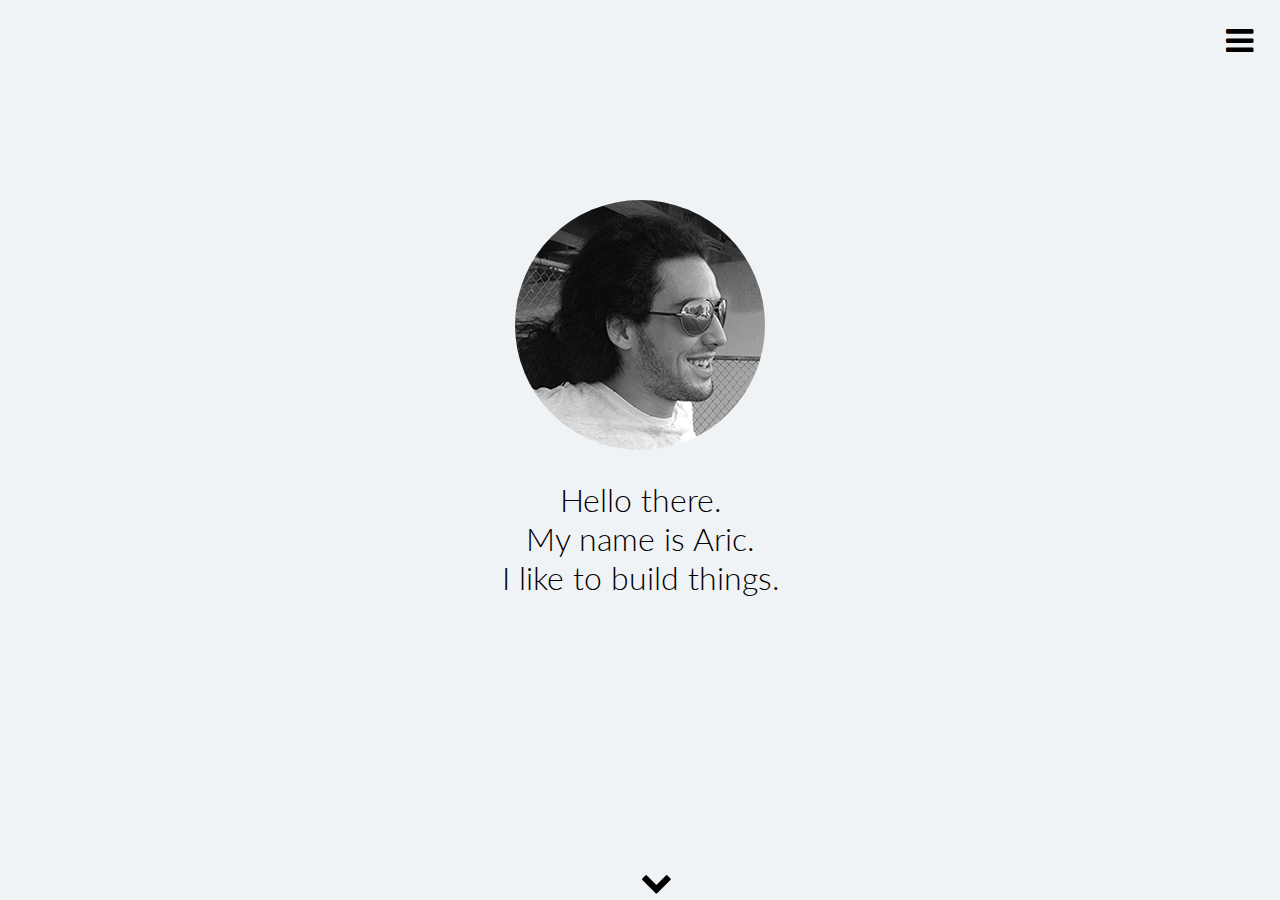
<file: index.html>
<!doctype html>
<html>
<head>
	<title>Aric Allen Web Development CV</title>
  <meta name="viewport" content="width=device-width, initial-scale=1.0">
  <link rel='stylesheet' href='http://fonts.googleapis.com/css?family=Lato:300normal,300italic,400normal,400italic,700normal,700italic,900normal,900italic&subset=all' >
	<link rel="stylesheet" href="css/style.css">
	
</head>
<body>

  <!-- navigation -->
  <nav id="menu" class="hidden">
    <ul id="menu-list">
      <li class="menu-item"><a href="./" class="link">Home</a></li>
      <li class="menu-item"><a href="./skills" class="link">Skills</a></li>
      <li class="menu-item"><a href="./projects" class="link">Projects</a></li>
      <li class="menu-item"><a href="./contact" class="link">Contact</a></li>
      <li class="menu-item"><a href="./resume" class="link">Resume</a></li>
    </ul>
  </nav>

  <!-- main content -->
  <div id="page">

    <div id="menu-button">
      <div class="button-icon"><i class="fa fa-bars"></i></div>
    </div>

    <div class="nav-arrow chevron-up hidden">
      <i id="nav-arrow-up" class="fa fa-chevron-up fa-3"></i>
    </div>
    <div class="nav-arrow chevron-left hidden">
      <i id="nav-arrow-left" class="fa fa-chevron-left fa-3"></i>
    </div>
    <div class="nav-arrow chevron-right hidden">
      <i id="nav-arrow-right" class="fa fa-chevron-right fa-3"></i>
    </div>
    <a href="./skills/" class="nav-link">
      <div class="nav-arrow chevron-down">
        <i id="nav-arrow-down" class="fa fa-chevron-down fa-3"></i>
      </div>
    </a>

    <div id="landing-page" class="content-container v-align">
    
      <!-- page-specific-content goes here -->

      <div id="landing-container">
      
        <div id="avatar">
          <img src="img/me-avatar-250.jpg" alt="aric-allen-avatar" class="circular"/>
        </div>

        <div id="animated-text">
          <div class="greeting">Hello there.</div>
          <div class="greeting">My name is Aric.</div>
          <div class="greeting">I like to build things.</div>
        </div>
        
      </div>


      <!-- /page-specific-content -->


      <!-- use this to one-pagify -->
      <!-- <section id="skills"></section>
      <section id="projects"></section>
      <section id="contact"></section> -->
    

    </div> <!-- content-container -->

  </div> <!-- /page -->

  <script src="js/event-utility.js"></script>
  <script src="js/jq-subs.js"></script>
	<script src="js/script.js"></script>
</body>
</html>
</file>
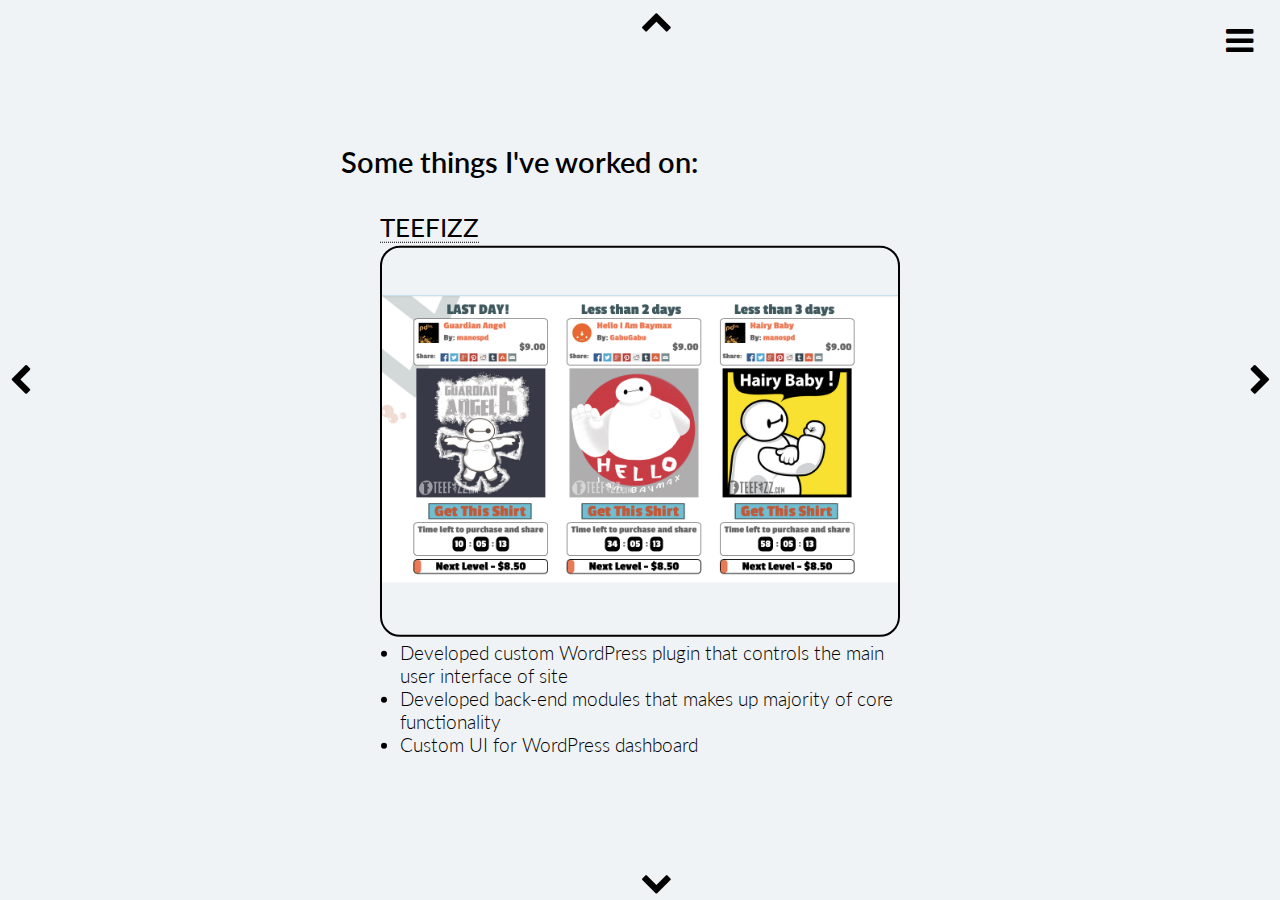
<file: projects/index.html>
<!doctype html>
<html>
<head>
	<title>Aric Allen Web Development CV</title>
  <meta name="viewport" content="width=device-width, initial-scale=1.0">
  <link rel='stylesheet' href='http://fonts.googleapis.com/css?family=Lato:300normal,300italic,400normal,400italic,700normal,700italic,900normal,900italic&subset=all' >
	<link rel="stylesheet" href="../css/style.css">
	
</head>
<body>

   <!-- navigation -->
  <nav id="menu" class="hidden">
    <ul id="menu-list">
      <li class="menu-item"><a href="../" class="link">Home</a></li>
      <li class="menu-item"><a href="../skills" class="link">Skills</a></li>
      <li class="menu-item"><a href="../projects" class="link">Projects</a></li>
      <li class="menu-item"><a href="../contact" class="link">Contact</a></li>
      <li class="menu-item"><a href="../resume" class="link">Resume</a></li>
    </ul>
  </nav>

  <!-- main content -->
  <div id="page">

    <div id="menu-button">
      <div class="button-icon"><i class="fa fa-bars"></i></div>
    </div>
    
    <a href="../skills/" class="nav-link">
      <div class="nav-arrow chevron-up">
        <i id="nav-arrow-up" class="fa fa-chevron-up fa-3"></i>
      </div>
    </a>
    <div class="nav-arrow chevron-left">
      <i id="nav-arrow-left" class="fa fa-chevron-left fa-3"></i>
    </div>
    <div class="nav-arrow chevron-right">
      <i id="nav-arrow-right" class="fa fa-chevron-right fa-3"></i>
    </div>
    <a href="../contact/" class="nav-link">
      <div class="nav-arrow chevron-down">
        <i id="nav-arrow-down" class="fa fa-chevron-down fa-3"></i>
      </div>
    </a>

    <!-- page-specific-content goes here -->
    
    <div id="projects-page" class="content-container v-align">

      <section class="page-specific-content">
        <div id="projects-container">
          
          <div class="content-header-section">
            <div class="content-header-title">
              Some things I've worked on:
            </div>
          </div>

          <div class="slider">
            <div class="slider-tape" data-pos="0" data-min="-400">

              <!-- TeeFizz -->
              <div class="project slider-item">
                <div class="project-title"><a class="link" href="http://www.teefizz.com">TeeFizz</a></div>
                <div class="project-img-section">
                  <a href="http://www.teefizz.com"><img class="project-img" src="img/tee-fizz.png" /></a>
                </div>
                <div class="project-desc">
                  <ul>
                    <li class="list-item">Developed custom WordPress plugin that controls the main user interface of site</li>
                    <li class="list-item">Developed back-end modules that makes up majority of core functionality</li>
                    <li class="list-item">Custom UI for WordPress dashboard</li>
                  </ul>
                </div> <!-- /project-desc -->
              </div> <!-- /project -->

              <!-- Review Solution -->
              <div class="project slider-item">
                <div class="project-title"><a class="link" href="http://www.thereviewsolution.com/">The Review Solution</a></div>
                <div class="project-img-section">
                  <a href="http://www.thereviewsolution.com"><img class="project-img" src="img/the-review-solution.png" /></a>
                </div>
                <div class="project-desc">
                  <ul>
                    <li class="list-item">Aided in advancing core back-end functionality</li>
                    <li class="list-item">UI optimizations</li>
                    <li class="list-item">Backend built on Yii</li>
                  </ul>
                </div> <!-- /project-desc -->
              </div> <!-- /project -->

              <!-- Clear Choice Photo Booth -->
              <div class="project slider-item">
                <div class="project-title"><a class="link" href="http://clearchoicephotobooth.com/">Clear Choice Photo Booth</a></div>
                <div class="project-img-section">
                  <a href="http://clearchoicephotobooth.com"><img class="project-img" src="img/clear-choice-photo-booth.png" /></a>
                </div>
                <div class="project-desc">
                  <ul>
                    <li class="list-item">Complete WordPress site redesign</li>
                    <li class="list-item">Custom WordPress plugins, templates and shortcodes</li>
                    <li class="list-item">Spearheaded SEO / SEM campaign</li>
                  </ul>
                </div> <!-- /project-desc -->
              </div> <!-- /project -->

              <!-- Jumble Game -->
              <div class="project slider-item">
                <div class="project-title"><a class="link" href="http://www.curiousrhythms.com/jumble">Jumble Game</a></div>
                <div class="project-img-section">
                  <a href="http://www.curiousrhythms.com/jumble"><img class="project-img" src="img/jumble-game.png" /></a>
                </div>
                <div class="project-desc">
                  <ul>
                    <li class="list-item">Proof of concept jumble race game</li>
                    <li class="list-item">Utilizes jQuery, CSS3, HTML5, PHP</li>
                    <li class="list-item">Game results saved and used to race against friends</li>
                  </ul>
                </div> <!-- /project-desc -->
              </div> <!-- /project -->

              <!-- Dr. John V Craig -->
              <div class="project slider-item">
                <div class="project-title"><a class="link" href="http://www.drjohnvcraig.com/">Dr. John V. Craig</a></div>
                <div class="project-img-section">
                  <a href="http://www.drjohnvcraig.com"><img class="project-img" src="img/john-v-craig.png" /></a>
                </div>
                <div class="project-desc">
                  <ul>
                    <li class="list-item">Developed entire site using PHP + Bootstrap 3.0</li>
                    <li class="list-item">Fully responsive site</li>
                    <li class="list-item">Spearheaded SEO / SEM campaign</li>
                  </ul>
                </div> <!-- /project-desc -->
              </div> <!-- /project -->

            </div> <!-- /slider-tape -->
          </div> <!-- /slider -->
          
        </div> <!-- /projects-container -->

      </section><!-- /page-specific-content -->

    </div> <!-- content-container -->

  </div> <!-- /page -->

  <script src="../js/event-utility.js"></script>
  <script src="../js/jq-subs.js"></script>
	<script src="../js/script.js"></script>
  <script src="js/script.js"></script>
</body>
</html>
</file>
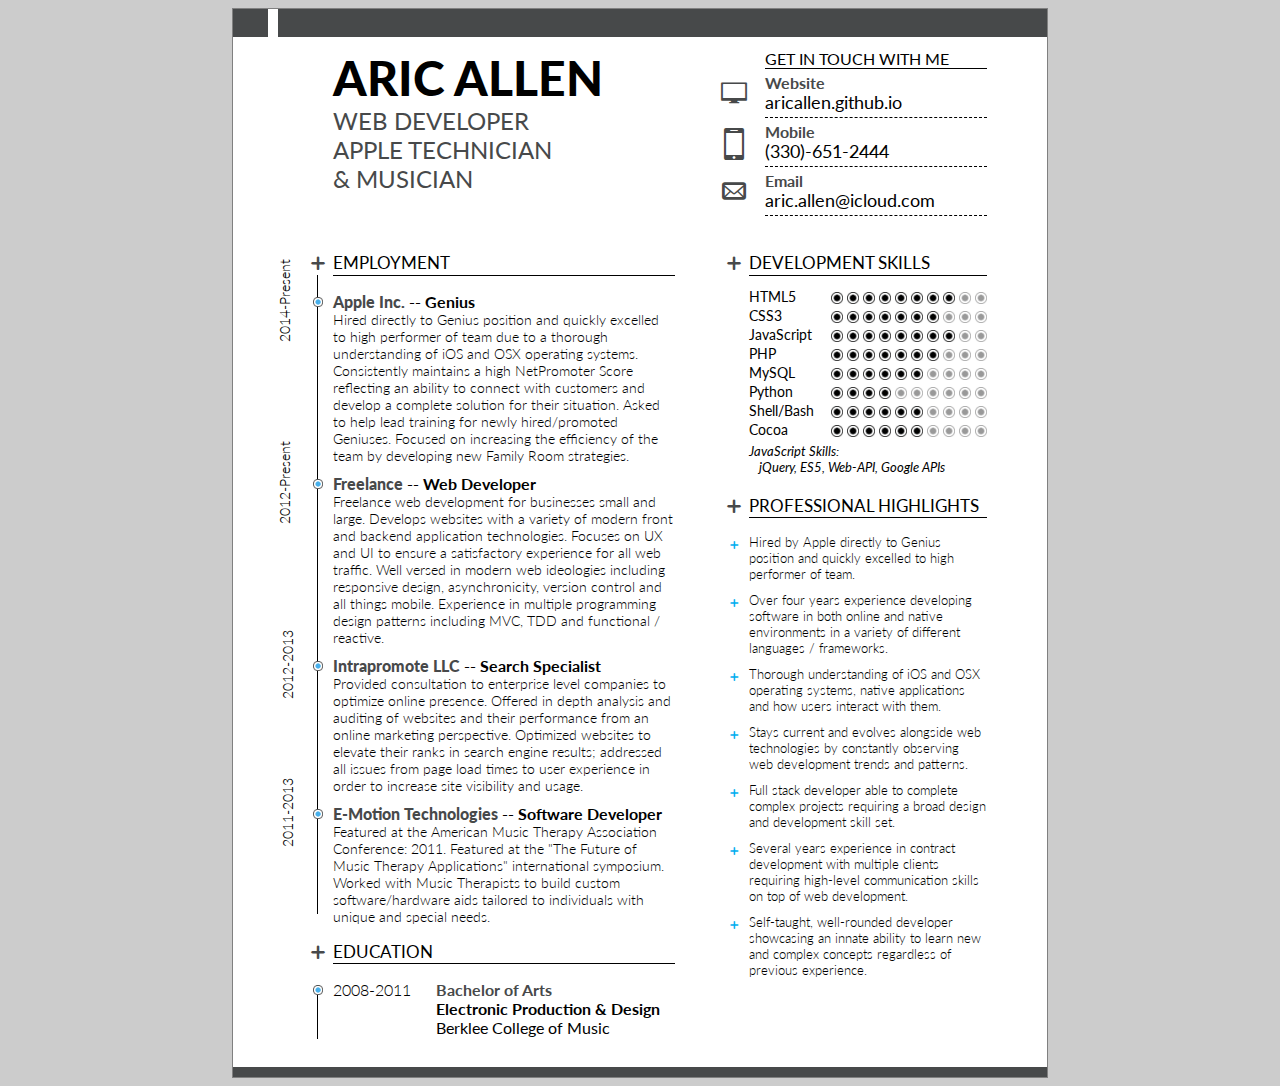
<file: resume/index.html>
<!doctype html>
<html>
<head>
	<title>Aric Allen's One Page Resume</title>
	<script src="//ajax.googleapis.com/ajax/libs/jquery/1.8.3/jquery.min.js"></script>
	<script src="js/script.js"></script>
	<link rel="stylesheet" href="css/flaticon.css">
	<link rel='stylesheet' href='http://fonts.googleapis.com/css?family=Lato:300normal,300italic,400normal,400italic,700normal,700italic,900normal,900italic&subset=all' >

	<link rel="stylesheet" href="css/style.css">
	<style></style>
	<script></script>
</head>
<body>

	<div class="page-container">
		<div class="top-bar"></div>
		<div class="top-bar-stripe"></div>

	  <!-- header / main section -->
		<header>
			<section class="name-and-title left-column">
				<div class="name caps">Aric Allen</div>
				<div class="title caps">Web Developer <br />Apple Technician <br />& Musician</div>		
			</section>

			<!-- contact info section -->
			<section class="contact right-column">
				<div class="headline caps">Get in touch with me</div>
				<div class="section">
					<span class="flaticon-flatscreen contact-icon website-icon"></span>
					<div class="title">Website</div>
					<div class="info"><a href="http://aricallen.github.io">aricallen.github.io</a></div>
				</div>
				<div class="section">
					<span class="flaticon-mobile41 contact-icon mobile-icon"></span>
					<div class="title">Mobile</div>
					<div class="info"><a href="tel:13306512444">(330)-651-2444</a></div>
				</div>
				<div class="section">
					<span class="flaticon-mail contact-icon email-icon"></span>
					<div class="title">Email</div>
					<div class="info"><a href="mailto:aric.allen@icloud.com">aric.allen@icloud.com</a></div>
				</div>
			</section> <!-- /contact -->

			<div class="clearfix"></div>

		</header>

		<!-- employment section -->
		<div class="left-column">
			<section class="employment">
				
				<div class="gutter"></div>
				<div class="content-section-header caps">
					<span class="flaticon-plus32 content-header-icon"></span>
					<div class="content-header-title">Employment</div>
				</div>
				
				<ul>
					<li>
						<div class="section">
							<span class="employment-year">2014-Present</span>
							<span class="employment-icon"></span>
							<div class="employment-heading">
								<span class="company">Apple Inc.</span>
								<span class="title">Genius</span>
							</div>
							<div class="blurb">Hired directly to Genius position and quickly excelled to high performer of team due to a thorough understanding of iOS and OSX operating systems. Consistently maintains a high NetPromoter Score reflecting an ability to connect with customers and develop a complete solution for their situation. Asked to help lead training for newly hired/promoted Geniuses. Focused on increasing the efficiency of the team by developing new Family Room strategies.</div>			
						</div>
					</li>
					<li>
						<div class="section">
							<span class="employment-year">2012-Present</span>
							<span class="employment-icon"></span>
							<div class="employment-heading">
								<span class="company">Freelance</span>
								<span class="title">Web Developer</span>
							</div>
							<div class="blurb">Freelance web development for businesses small and large. Develops websites with a variety of modern front and backend application technologies. Focuses on UX and UI to ensure a satisfactory experience for all web traffic. Well versed in modern web ideologies including responsive design, asynchronicity, version control and all things mobile. Experience in multiple programming design patterns including MVC, TDD and functional / reactive.</div>			
						</div>
					</li>
					<li>
						<div class="section">
							<span class="employment-year">2012-2013</span>
							<span class="employment-icon"></span>
							<div class="employment-heading">
								<span class="company">Intrapromote LLC</span>
								<span class="title">Search Specialist</span>
							</div>
							<div class="blurb">Provided consultation to enterprise level companies to optimize online presence. Offered in depth analysis and auditing of websites and their performance from an online marketing perspective. Optimized websites to elevate their ranks in search engine results; addressed all issues from page load times to user experience in order to increase site visibility and usage.</div>			
						</div>
					</li>
					<li>
						<div class="section">
							<span class="employment-year">2011-2013</span>
							<span class="employment-icon"></span>
							<div class="employment-heading">
								<span class="company">E-Motion Technologies</span>
								<span class="title">Software Developer</span>
							</div>
							<div class="blurb">Featured at the American Music Therapy Association Conference: 2011. Featured at the "The Future of Music Therapy Applications" international symposium. Worked with Music Therapists to build custom software/hardware aids tailored to individuals with unique and special needs.</div>			
						</div>
					</li>
				</ul>
				
			</section>

			<!-- education -->
			<section class="education left-column">
				<div class="bottom-gutter"></div>
				<div class="content-section-header caps">
					<span class="flaticon-plus32 content-header-icon"></span>
					<div class="content-header-title">Education</div>
				</div>
				<div class="education-info">
					<ul>
						<li>
							<span class="education-icon"></span>
							<div class="education-info-left">
								<div class="date">2008-2011</div>								
							</div>
							<div class="education-info-right">
								<div class="degree">Bachelor of Arts</div>	
								<div class="major">Electronic Production & Design</div>
								<div class="school">Berklee College of Music</div>
							</div>
						</li>
					</ul>
				</div>	
			</section>
		</div> <!-- /left-column -->

		<div class="clearfix"></div>


		<div class="right-column">
			<!-- professional skills -->
			<section class="professional-skills">
				<div class="content-section-header caps">
					<span class="flaticon-plus32 content-header-icon"></span>
					<div class="content-header-title">Development Skills</div>
				</div>
				<div class="skill-row">
					<span class="skill">HTML5</span><span class="skill-level">8</span>
				</div>
				<div class="skill-row">
					<span class="skill">CSS3</span><span class="skill-level">7</span>
				</div>
				<div class="skill-row">
					<span class="skill">JavaScript</span><span class="skill-level">8</span>
				</div>
				<div class="skill-row">
					<span class="skill">PHP</span><span class="skill-level">7</span>
				</div>
				<div class="skill-row">
					<span class="skill">MySQL</span><span class="skill-level">6</span>
				</div>
				<div class="skill-row">
					<span class="skill">Python</span><span class="skill-level">4</span>
				</div>
				<div class="skill-row">
					<span class="skill">Shell/Bash</span><span class="skill-level">6</span>
				</div>
				<div class="skill-row">
					<span class="skill">Cocoa</span><span class="skill-level">6</span>
				</div>
				<div class="development-subtext">
					JavaScript Skills:<br /><div class="js-skills">jQuery, ES5, Web-API, Google APIs</div>
				</div>
			</section>

			<!-- professional highlights -->
		  <section class="professional">
				<div class="content-section-header caps">
					<span class="flaticon-plus32 content-header-icon"></span>
					<div class="content-header-title">Professional Highlights</div>
				</div>
				<ul>
					<li>
						<span class="flaticon-plus32 professional-icon"></span>
						<div class="blurb">Hired by Apple directly to Genius position and quickly excelled to high performer of team.</div>
					</li>
					<li>
						<span class="flaticon-plus32 professional-icon"></span>
						<div class="blurb">Over four years experience developing software in both online and native environments in a variety of different languages / frameworks.</div>
					</li>
					<li>
						<span class="flaticon-plus32 professional-icon"></span>
						<div class="blurb">Thorough understanding of iOS and OSX operating systems, native applications and how users interact with them.</div>
					</li>
					<li>
						<span class="flaticon-plus32 professional-icon"></span>
						<div class="blurb">Stays current and evolves alongside web technologies by constantly observing web development trends and patterns.</div>
					</li>
					<li>
						<span class="flaticon-plus32 professional-icon"></span>
						<div class="blurb">Full stack developer able to complete complex projects requiring a broad design and development skill set.</div>
					</li>
					<li>
						<span class="flaticon-plus32 professional-icon"></span>
						<div class="blurb">Several years experience in contract development with multiple clients requiring high-level communication skills on top of web development.</div>
					</li>
					<li>
						<span class="flaticon-plus32 professional-icon"></span>
						<div class="blurb">Self-taught, well-rounded developer showcasing an innate ability to learn new and complex concepts regardless of previous experience.</div>
					</li>
				</ul>
			</section>
		</div> <!-- /right-column -->

		<div class="bottom-bar"></div>
	
	</div> <!-- /page-container -->

</body>
</html>
</file>
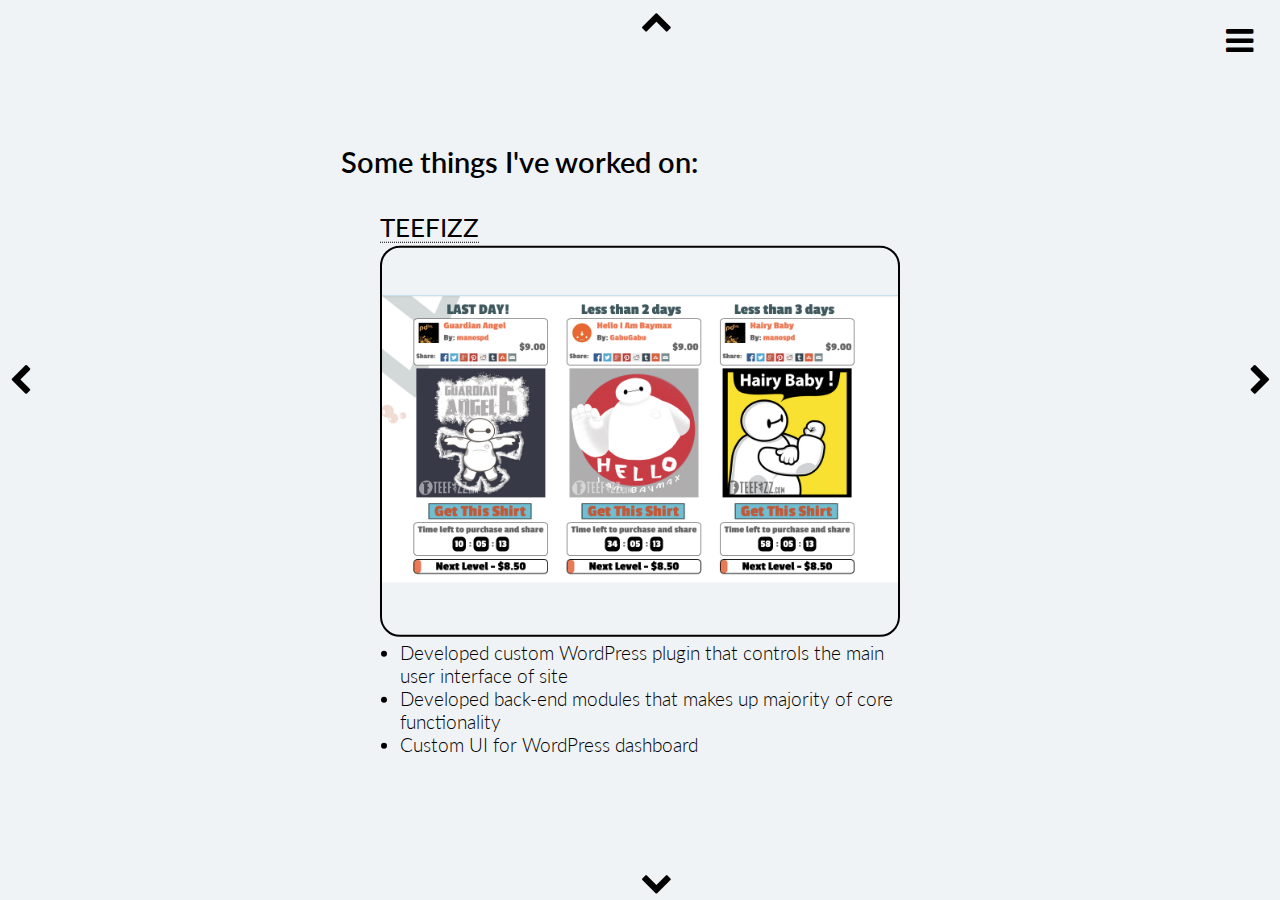
<file: sections/projects/index.html>
<!doctype html>
<html>
<head>
	<title>Aric Allen Web Development CV</title>
  <meta name="viewport" content="width=device-width, initial-scale=1.0">
  <link rel='stylesheet' href='http://fonts.googleapis.com/css?family=Lato:300normal,300italic,400normal,400italic,700normal,700italic,900normal,900italic&subset=all' >
	<link rel="stylesheet" href="../../css/style.css">
	
</head>
<body>

   <!-- navigation -->
  <nav id="menu" class="hidden">
    <ul id="menu-list">
      <li class="menu-item"><a href="../../" class="link">Home</a></li>
      <li class="menu-item"><a href="../../sections/skills" class="link">Skills</a></li>
      <li class="menu-item"><a href="../../sections/projects" class="link">Projects</a></li>
      <li class="menu-item"><a href="../../sections/contact" class="link">Contact</a></li>
      <li class="menu-item"><a href="../../sections/resume" class="link">Resume</a></li>
    </ul>
  </nav>

  <!-- main content -->
  <div id="page">

    <div id="menu-button">
      <div class="button-icon"><i class="fa fa-bars"></i></div>
    </div>
    
    <a href="../../sections/skills/" class="nav-link">
      <div class="nav-arrow chevron-up">
        <i id="nav-arrow-up" class="fa fa-chevron-up fa-3"></i>
      </div>
    </a>
    <div class="nav-arrow chevron-left">
      <i id="nav-arrow-left" class="fa fa-chevron-left fa-3"></i>
    </div>
    <div class="nav-arrow chevron-right">
      <i id="nav-arrow-right" class="fa fa-chevron-right fa-3"></i>
    </div>
    <a href="../../sections/contact/" class="nav-link">
      <div class="nav-arrow chevron-down">
        <i id="nav-arrow-down" class="fa fa-chevron-down fa-3"></i>
      </div>
    </a>

    <!-- page-specific-content goes here -->
    
    <div id="projects-page" class="content-container v-align">

      <section class="page-specific-content">
        <div id="projects-container">
          
          <div class="content-header-section">
            <div class="content-header-title">
              Some things I've worked on:
            </div>
          </div>

          <div class="slider">
            <div class="slider-tape" data-pos="0" data-min="-400">

              <!-- TeeFizz -->
              <div class="project slider-item">
                <div class="project-title"><a class="link" href="http://www.teefizz.com">TeeFizz</a></div>
                <div class="project-img-section">
                  <a href="http://www.teefizz.com"><img class="project-img" src="img/tee-fizz.png" /></a>
                </div>
                <div class="project-desc">
                  <ul>
                    <li class="list-item">Developed custom WordPress plugin that controls the main user interface of site</li>
                    <li class="list-item">Developed back-end modules that makes up majority of core functionality</li>
                    <li class="list-item">Custom UI for WordPress dashboard</li>
                  </ul>
                </div> <!-- /project-desc -->
              </div> <!-- /project -->

              <!-- Review Solution -->
              <div class="project slider-item">
                <div class="project-title"><a class="link" href="http://www.thereviewsolution.com/">The Review Solution</a></div>
                <div class="project-img-section">
                  <a href="http://www.thereviewsolution.com"><img class="project-img" src="img/the-review-solution.png" /></a>
                </div>
                <div class="project-desc">
                  <ul>
                    <li class="list-item">Aided in advancing core back-end functionality</li>
                    <li class="list-item">UI optimizations</li>
                    <li class="list-item">Backend built on Yii</li>
                  </ul>
                </div> <!-- /project-desc -->
              </div> <!-- /project -->

              <!-- Clear Choice Photo Booth -->
              <div class="project slider-item">
                <div class="project-title"><a class="link" href="http://clearchoicephotobooth.com/">Clear Choice Photo Booth</a></div>
                <div class="project-img-section">
                  <a href="http://clearchoicephotobooth.com"><img class="project-img" src="img/clear-choice-photo-booth.png" /></a>
                </div>
                <div class="project-desc">
                  <ul>
                    <li class="list-item">Complete WordPress site redesign</li>
                    <li class="list-item">Custom WordPress plugins, templates and shortcodes</li>
                    <li class="list-item">Spearheaded SEO / SEM campaign</li>
                  </ul>
                </div> <!-- /project-desc -->
              </div> <!-- /project -->

              <!-- Jumble Game -->
              <div class="project slider-item">
                <div class="project-title"><a class="link" href="http://www.curiousrhythms.com/jumble">Jumble Game</a></div>
                <div class="project-img-section">
                  <a href="http://www.curiousrhythms.com/jumble"><img class="project-img" src="img/jumble-game.png" /></a>
                </div>
                <div class="project-desc">
                  <ul>
                    <li class="list-item">Proof of concept jumble race game</li>
                    <li class="list-item">Utilizes jQuery, CSS3, HTML5, PHP</li>
                    <li class="list-item">Game results saved and used to race against friends</li>
                  </ul>
                </div> <!-- /project-desc -->
              </div> <!-- /project -->

              <!-- Dr. John V Craig -->
              <div class="project slider-item">
                <div class="project-title"><a class="link" href="http://www.drjohnvcraig.com/">Dr. John V. Craig</a></div>
                <div class="project-img-section">
                  <a href="http://www.drjohnvcraig.com"><img class="project-img" src="img/john-v-craig.png" /></a>
                </div>
                <div class="project-desc">
                  <ul>
                    <li class="list-item">Developed entire site using PHP + Bootstrap 3.0</li>
                    <li class="list-item">Fully responsive site</li>
                    <li class="list-item">Spearheaded SEO / SEM campaign</li>
                  </ul>
                </div> <!-- /project-desc -->
              </div> <!-- /project -->

            </div> <!-- /slider-tape -->
          </div> <!-- /slider -->
          
        </div> <!-- /projects-container -->

      </section><!-- /page-specific-content -->

    </div> <!-- content-container -->

  </div> <!-- /page -->

  <script src="../../js/event-utility.js"></script>
  <script src="../../js/jq-subs.js"></script>
	<script src="../../js/script.js"></script>
  <script src="js/script.js"></script>
</body>
</html>
</file>
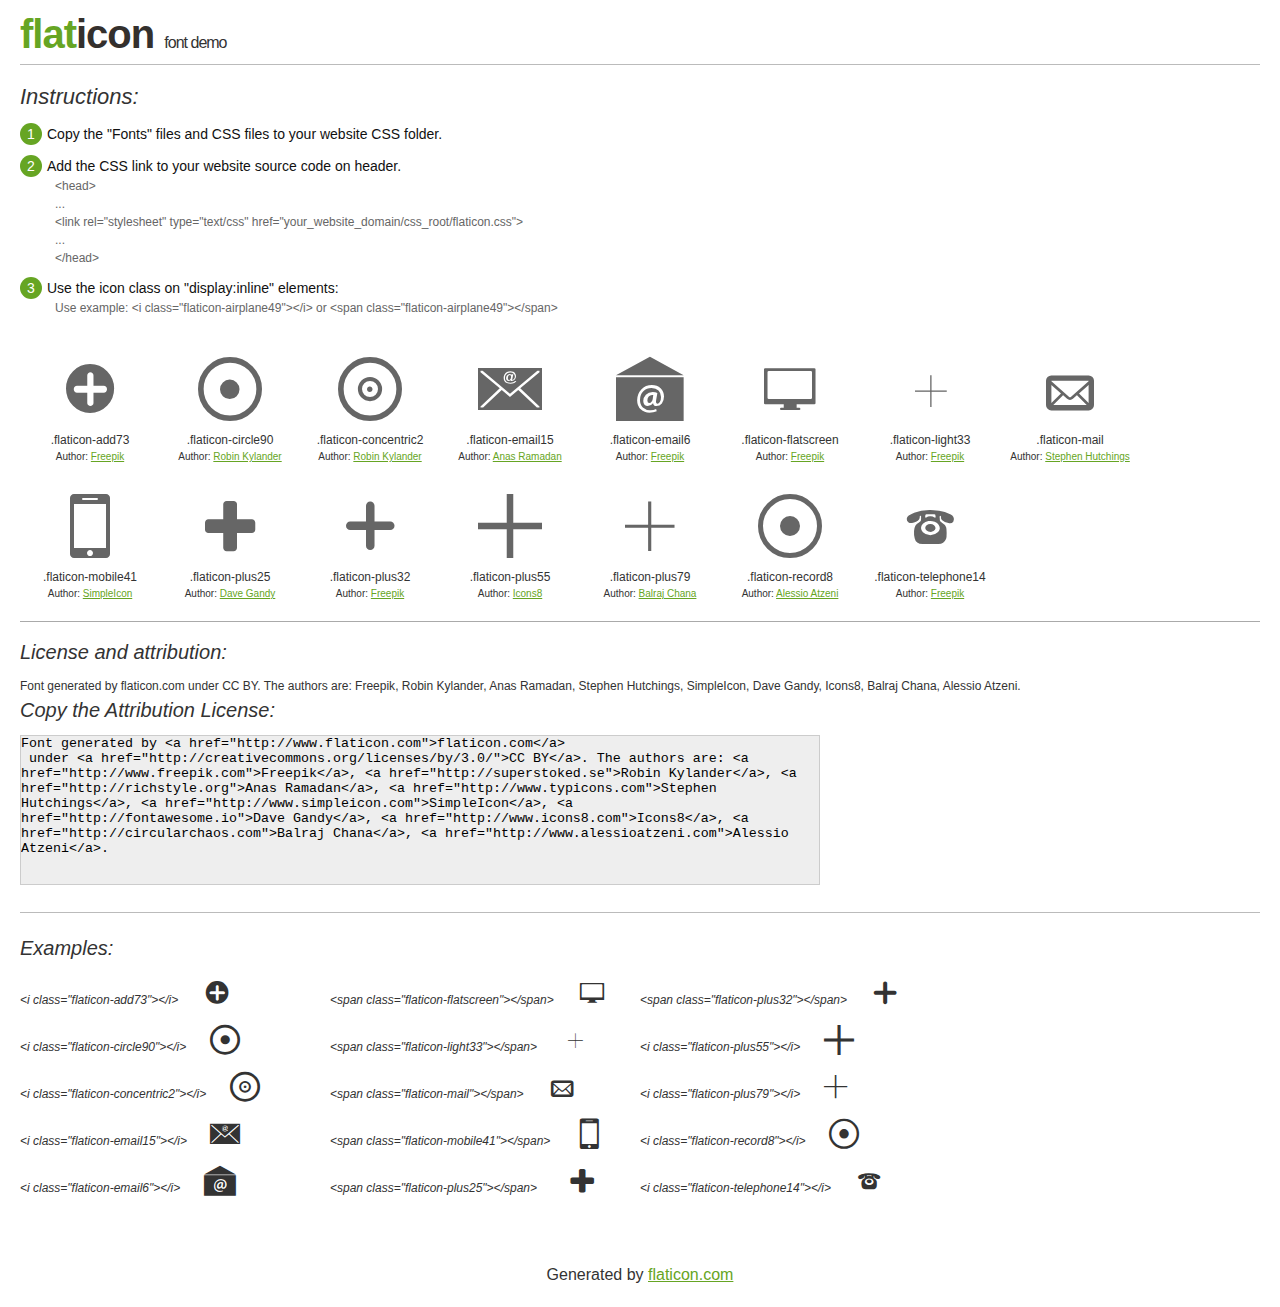
<file: resume/css/flaticon.html>
<!DOCTYPE html>
<html>

<head>
    <title>Flaticon WebFont</title>
    <link rel="stylesheet" type="text/css" href="flaticon.css">
    <meta charset="UTF-8">
    <style>
    body {
        font-family: sans-serif;
        line-height: 1.5;
        font-size: 16px;
        padding: 20px;
        color:#333;
    }
    * {
        -moz-box-sizing: border-box;
        -webkit-box-sizing: border-box;
        box-sizing: border-box;
        margin: 0;
        padding: 0;
    }
    [class^="flaticon-"]:before, [class*=" flaticon-"]:before, [class^="flaticon-"]:after, [class*=" flaticon-"]:after {
        font-family: Flaticon;
        font-size: 30px;
        font-style: normal;
        margin-left: 20px;
        color: #333;
    }
    .image p {
		font-size: 12px;
		margin: 0px;
		clear: none;
		width: 300px;
		line-height: 40px;
	}
    .text {
        float: left;
        font-size:14px;
        margin-top: 15px;
    }
    .text ul {
        margin-left:0px;
        color:#111;
        margin-bottom:20px;
    }
    .text .ex {
        font-size:12px;
        color:#666;
        margin-left:35px;
        display:block;
    }
    .text ul li {
        margin-top:10px;
        list-style:none;
    }
    .num {
        background:#66A523;
        color:#fff;
        border-radius:20px;
        padding:1px;
        display:inline-block;
        width:22px;
        height:22px;
        text-align:center;
        margin-right: 5px;
    }
    .text ul strong {
        font-weight:normal;
        color:#000;
    }
    .image {
        width: 280px;
        float: left;
        margin-bottom: 15px;
        margin-right: 30px;
    }
    #glyphs {
        clear: both;
    }
    .image p:nth-child(even) i {
        clear: none;
    }
    .glyph {
        display: inline-block;
        width: 120px;
        margin: 10px;
        text-align: center;
        vertical-align: top;
        background: #FFF;
    }
    .glyph .glyph-icon {
        padding: 10px;
        display: block;
        font-family:"Flaticon";
        font-size: 64px;
        line-height: 1;
    }
    .glyph .glyph-icon:before {
        font-size: 64px;
        color: #666;
        margin-left: 0;
    }
    .class-name {
        font-size: 12px;
    }
    .author-name {
		font-size: 10px;
	}
	a{
		color: #66A523;
	}
    .instructions {
        font-style:italic;
        font-size:22px;
        margin-bottom:10px;
    }
    .iconsuse {
        font-size:22px;
        font-style:italic;
        padding-top:20px;
        margin-top:20px;
        border-top:1px solid #bbb;
    }
    .usetitle {
        margin-bottom: 10px;
        font-size: 20px;
        font-style: italic;
    }
    .class-name:last-child {
        font-size: 10px;
        color:#888;
    }
    .class-name:last-child a {
        font-size: 10px;
        color:#555;
    }
    .class-name:last-child a:hover {
        color:#66A523;
    }
    .glyph > input {
        display: block;
        width: 100px;
        margin: 5px auto;
        text-align: center;
        font-size: 12px;
        cursor: text;
    }
    .glyph > input.icon-input {
        font-family:"Flaticon";
        font-size: 16px;
        margin-bottom: 10px;
    }
    h1.logo {
        font-size: 40px;
        letter-spacing: -1px;
        margin-top: -16px;
        text-transform: lowercase;
        border-bottom:1px solid #bbb;
    }
    h1.logo strong {
        font-size: 16px;
        font-family:sans-serif;
        font-weight:normal;
        color:#333;
    }
    h1.logo a {
        color:#34302d;
        text-decoration: none;
    }
    h1.logo a span {
        color:#66A523;
    }
    #footer {
        padding-top:40px;
        clear:both;
        text-align:center;
    }
    #footer a {
        color:#66A523;
    }
    textarea {
		margin: 0px;
		width: 800px;
		height: 150px;
		border: 1px solid #CCC;
		resize: none;
		background: #EEE;
    }
    .author-link, .attrDiv a{
    	font-size: 12px;
    	color: #333;
    	text-decoration: none;
    }
    .external {
    	display: block;
    }
    .attrDiv {
		font-size: 12px;
	}
    .attribution {
        border-top: 1px solid #AAA;
        margin: 10px 0;
        padding-top: 15px;
    }
    </style>
</head>

<body>
    <header>
        <h1 class="logo">
            <a href="http://www.flaticon.com">
                <span>FLAT</span>ICON</a>
            <strong>Font Demo</strong>
        </h1>
    </header>

    <section class="demo">
        <div class="text">

            <div class="instructions">Instructions:</div>

            <ul>
                <li>
                    <p>
                        <span class="num">1</span>Copy the "Fonts" files and CSS files to your website CSS folder.
                </li>
                <li>
                    <p>
                        <span class="num">2</span>Add the CSS link to your website source code on header.
                        <br />
                        <span class="ex">&lt;head&gt;
                            <br/>...
                            <br/>&lt;link rel="stylesheet" type="text/css" href="your_website_domain/css_root/flaticon.css"&gt;
                            <br/>...
                            <br/>&lt;/head&gt;</span>
                </li>

                <li>
                    <p>
                        <span class="num">3</span>Use the icon class on "display:inline" elements:
                        <br />
                        <span class="ex">Use example: &lt;i class=&quot;flaticon-airplane49&quot;&gt;&lt;/i&gt; or &lt;span class=&quot;flaticon-airplane49&quot;&gt;&lt;/span&gt;</span>
                </li>
            </ul>
        </div>

    </section>

    <section id="glyphs"><div class="glyph">
		<div class="glyph-icon flaticon-add73"></div>
		<div class="class-name">.flaticon-add73</div><div class="author-name">Author: <a href="http://www.flaticon.com/free-icon/add-button-with-plus-symbol-in-a-black-circle_32360">Freepik</a></div></div><div class="glyph">
		<div class="glyph-icon flaticon-circle90"></div>
		<div class="class-name">.flaticon-circle90</div><div class="author-name">Author: <a href="http://www.flaticon.com/free-icon/circle-with-a-dot-rec-button_51955">Robin Kylander</a></div></div><div class="glyph">
		<div class="glyph-icon flaticon-concentric2"></div>
		<div class="class-name">.flaticon-concentric2</div><div class="author-name">Author: <a href="http://www.flaticon.com/free-icon/concentric-circles-symbol_51956">Robin Kylander</a></div></div><div class="glyph">
		<div class="glyph-icon flaticon-email15"></div>
		<div class="class-name">.flaticon-email15</div><div class="author-name">Author: <a href="http://www.flaticon.com/free-icon/e-mail-messages_16122">Anas Ramadan</a></div></div><div class="glyph">
		<div class="glyph-icon flaticon-email6"></div>
		<div class="class-name">.flaticon-email6</div><div class="author-name">Author: <a href="http://www.flaticon.com/free-icon/email_13650">Freepik</a></div></div><div class="glyph">
		<div class="glyph-icon flaticon-flatscreen"></div>
		<div class="class-name">.flaticon-flatscreen</div><div class="author-name">Author: <a href="http://www.flaticon.com/free-icon/flatscreen-tv_31106">Freepik</a></div></div><div class="glyph">
		<div class="glyph-icon flaticon-light33"></div>
		<div class="class-name">.flaticon-light33</div><div class="author-name">Author: <a href="http://www.flaticon.com/free-icon/light-plus-sign_19777">Freepik</a></div></div><div class="glyph">
		<div class="glyph-icon flaticon-mail"></div>
		<div class="class-name">.flaticon-mail</div><div class="author-name">Author: <a href="http://www.flaticon.com/free-icon/mail_2778">Stephen Hutchings</a></div></div><div class="glyph">
		<div class="glyph-icon flaticon-mobile41"></div>
		<div class="class-name">.flaticon-mobile41</div><div class="author-name">Author: <a href="http://www.flaticon.com/free-icon/mobile-phone_34273">SimpleIcon</a></div></div><div class="glyph">
		<div class="glyph-icon flaticon-plus25"></div>
		<div class="class-name">.flaticon-plus25</div><div class="author-name">Author: <a href="http://www.flaticon.com/free-icon/plus-black-symbol_25304">Dave Gandy</a></div></div><div class="glyph">
		<div class="glyph-icon flaticon-plus32"></div>
		<div class="class-name">.flaticon-plus32</div><div class="author-name">Author: <a href="http://www.flaticon.com/free-icon/plus-sign_32339">Freepik</a></div></div><div class="glyph">
		<div class="glyph-icon flaticon-plus55"></div>
		<div class="class-name">.flaticon-plus55</div><div class="author-name">Author: <a href="http://www.flaticon.com/free-icon/plus_48126">Icons8</a></div></div><div class="glyph">
		<div class="glyph-icon flaticon-plus79"></div>
		<div class="class-name">.flaticon-plus79</div><div class="author-name">Author: <a href="http://www.flaticon.com/free-icon/plus-sign-to-add_59565">Balraj Chana</a></div></div><div class="glyph">
		<div class="glyph-icon flaticon-record8"></div>
		<div class="class-name">.flaticon-record8</div><div class="author-name">Author: <a href="http://www.flaticon.com/free-icon/record-circular-button_56433">Alessio Atzeni</a></div></div><div class="glyph">
		<div class="glyph-icon flaticon-telephone14"></div>
		<div class="class-name">.flaticon-telephone14</div><div class="author-name">Author: <a href="http://www.flaticon.com/free-icon/telephone-on-vintage-version_15307">Freepik</a></div></div></section>

<section class="attribution">

	<div class="usetitle">License and attribution:</div><div class="attrDiv">Font generated by <a href="http://www.flaticon.com">flaticon.com</a>
 under <a href="http://creativecommons.org/licenses/by/3.0/">CC BY</a>. The authors are: <a href="http://www.freepik.com">Freepik</a>, <a href="http://superstoked.se">Robin Kylander</a>, <a href="http://richstyle.org">Anas Ramadan</a>, <a href="http://www.typicons.com">Stephen Hutchings</a>, <a href="http://www.simpleicon.com">SimpleIcon</a>, <a href="http://fontawesome.io">Dave Gandy</a>, <a href="http://www.icons8.com">Icons8</a>, <a href="http://circularchaos.com">Balraj Chana</a>, <a href="http://www.alessioatzeni.com">Alessio Atzeni</a>.</div><div class="usetitle">Copy the Attribution License:</div>

<textarea onclick="this.focus();this.select();">Font generated by &lt;a href=&quot;http://www.flaticon.com&quot;&gt;flaticon.com&lt;/a&gt;
 under &lt;a href=&quot;http://creativecommons.org/licenses/by/3.0/&quot;&gt;CC BY&lt;/a&gt;. The authors are: &lt;a href=&quot;http://www.freepik.com&quot;&gt;Freepik&lt;/a&gt;, &lt;a href=&quot;http://superstoked.se&quot;&gt;Robin Kylander&lt;/a&gt;, &lt;a href=&quot;http://richstyle.org&quot;&gt;Anas Ramadan&lt;/a&gt;, &lt;a href=&quot;http://www.typicons.com&quot;&gt;Stephen Hutchings&lt;/a&gt;, &lt;a href=&quot;http://www.simpleicon.com&quot;&gt;SimpleIcon&lt;/a&gt;, &lt;a href=&quot;http://fontawesome.io&quot;&gt;Dave Gandy&lt;/a&gt;, &lt;a href=&quot;http://www.icons8.com&quot;&gt;Icons8&lt;/a&gt;, &lt;a href=&quot;http://circularchaos.com&quot;&gt;Balraj Chana&lt;/a&gt;, &lt;a href=&quot;http://www.alessioatzeni.com&quot;&gt;Alessio Atzeni&lt;/a&gt;.</textarea>

</section>

<section class="iconsuse">
    	<div class="usetitle">Examples:</div>
		<div class="image"><p>&lt;i class=&quot;flaticon-add73&quot;&gt;&lt;/i&gt; <i class="flaticon-add73"></i></p><p>&lt;i class=&quot;flaticon-circle90&quot;&gt;&lt;/i&gt; <i class="flaticon-circle90"></i></p><p>&lt;i class=&quot;flaticon-concentric2&quot;&gt;&lt;/i&gt; <i class="flaticon-concentric2"></i></p><p>&lt;i class=&quot;flaticon-email15&quot;&gt;&lt;/i&gt; <i class="flaticon-email15"></i></p><p>&lt;i class=&quot;flaticon-email6&quot;&gt;&lt;/i&gt; <i class="flaticon-email6"></i></p></div><div class="image"><p>&lt;span class=&quot;flaticon-flatscreen&quot;&gt;&lt;/span&gt; <span class="flaticon-flatscreen"></span></p><p>&lt;span class=&quot;flaticon-light33&quot;&gt;&lt;/span&gt; <span class="flaticon-light33"></span></p><p>&lt;span class=&quot;flaticon-mail&quot;&gt;&lt;/span&gt; <span class="flaticon-mail"></span></p><p>&lt;span class=&quot;flaticon-mobile41&quot;&gt;&lt;/span&gt; <span class="flaticon-mobile41"></span></p><p>&lt;span class=&quot;flaticon-plus25&quot;&gt;&lt;/span&gt; <span class="flaticon-plus25"></span></p></div><div class="image"><p>&lt;span class=&quot;flaticon-plus32&quot;&gt;&lt;/span&gt; <span class="flaticon-plus32"></span></p><p>&lt;i class=&quot;flaticon-plus55&quot;&gt;&lt;/i&gt; <i class="flaticon-plus55"></i></p><p>&lt;i class=&quot;flaticon-plus79&quot;&gt;&lt;/i&gt; <i class="flaticon-plus79"></i></p><p>&lt;i class=&quot;flaticon-record8&quot;&gt;&lt;/i&gt; <i class="flaticon-record8"></i></p><p>&lt;i class=&quot;flaticon-telephone14&quot;&gt;&lt;/i&gt; <i class="flaticon-telephone14"></i></p></div>
</section>
<div id="footer">
    <div>Generated by <a href="http://www.flaticon.com">flaticon.com</a>
    </div>
</div>
	</body>
</html>
</file>
<file: resume/css/flaticon.css>
@font-face {
	font-family: "Flaticon";
	src: url("flaticon.eot");
	src: url("flaticon.eot#iefix") format("embedded-opentype"),
	url("flaticon.woff") format("woff"),
	url("flaticon.ttf") format("truetype"),
	url("flaticon.svg") format("svg");
	font-weight: normal;
	font-style: normal;
}
[class^="flaticon-"]:before, [class*=" flaticon-"]:before,
[class^="flaticon-"]:after, [class*=" flaticon-"]:after {   
	font-family: Flaticon;
	font-size: 18px;
	font-style: normal;
}

.flaticon-add73:before {
	content: "\e000";
}

.flaticon-circle90:before {
	content: "\e001";
}

.flaticon-concentric2:before {
	content: "\e002";
}

.flaticon-email15:before {
	content: "\e003";
}

.flaticon-email6:before {
	content: "\e004";
}

.flaticon-flatscreen:before {
	content: "\e005";
}

.flaticon-light33:before {
	content: "\e006";
}

.flaticon-mail:before {
	content: "\e007";
}

.flaticon-mobile41:before {
	content: "\e008";
}

.flaticon-plus25:before {
	content: "\e009";
}

.flaticon-plus32:before {
	content: "\e00a";
}

.flaticon-plus55:before {
	content: "\e00b";
}

.flaticon-plus79:before {
	content: "\e00c";
}

.flaticon-record8:before {
	content: "\e00d";
}

.flaticon-telephone14:before {
	content: "\e00e";
}
</file>
<file: resume/css/style.css>
/*
  style.css
  grey: #47494A; 
  blue: #00AEEF;
  white: #ffffff;
*/

* {
  -moz-box-sizing: border-box;
  -webkit-box-sizing: border-box;
  box-sizing: border-box; 
}

body {
  background-color: #CCCCCC;
  font-family: 'Lato', sans-serif;
  font-style: normal;
  font-weight: 300;
}

a {
  text-decoration: none;
  color: black;
}

.clearfix:after {
  content: ".";
  display: block;
  clear: both;
  visibility: hidden;
  line-height: 0;
  height: 0;
}

.clearfix {
  display: inline-block;
}

html[xmlns] .clearfix {
  display: block;
}

* html .clearfix {
  height: 1%;
}

/*
 * structure / globals
 */

.page-container {
  width: 816px;
  padding: 40px 60px;
  margin-right: auto;
  margin-left: auto;
  border: 1px solid grey;
  background-color: #FFFFFF;
  position: relative;
}

.page-container:before, .page-container:after {
  display: table;
  content: " ";
}

.page-container:after {
  clear: both;
}

.top-bar {
  position: absolute;
  top: 0;
  left: 0;
  height: 28px;
  width: 100%;
  background-color: #47494A;
}

.top-bar-stripe {
  position: absolute;
  height: 35px;
  width: 10px;
  top: 0;
  left: 35px;
  background-color: #FFFFFF;
  z-index: 1;
}

.bottom-bar {
  position: absolute;
  bottom: 0;
  left: 0;
  height: 10px;
  width: 100%;
  background-color: #47494A;
}

.caps {
  text-transform: uppercase;
}

.left-column {
  float: left;
  clear: left;
  width: 55%;
}

.right-column {
  float: right;
  clear: right;
  width: 40%;
}

/*/~~~~~~~~~~~~~~////~~~~~~~~~~~~~~////~~~~~~~~~~~~~~/*/

/* header / main section */

header {
  padding-left: 40px;
  margin-bottom: 40px;
}

header .name {
  font-size: 3em;
  font-style: normal;
  font-weight: 900;
}

header .title {
  font-size: 1.5em;
  font-style: normal;
  font-weight: 400;
  color: #47494A;
}

section.name-and-title {
  float: left;
  width: 60%;
}

/* contact info section */

section.contact {
  float: right;
  width: 40%;
  padding-left: 40px;
}

section.contact > div {
  border-bottom: 1px dashed black;
}

section.contact .headline {
  font-size: 1em;
  font-weight: 400;
  border-bottom: 1px solid black;
}

section.contact .section {
  position: relative;
  padding: 4px 0px;
}

section.contact .contact-icon {
  position: absolute;
  left: -47px;
  color: #47494A;
}

.website-icon {
  top: 7px;
}

.mobile-icon {
  top: 9px;
}

.email-icon {
  top: 5px;
}

.contact-icon:before, .contact-icon:after {
  font-size: 32px;
}

section.contact .title {
  font-size: 1em;
  font-style: normal;
  font-weight: 700;
}

section.contact .info {
  font-size: 1.1em;
  font-weight: 400;
}

/* employment section */

.content-section-header {
  position: relative;
  margin-left: 40px;
  margin-bottom: 10px;
  border-bottom: 1px solid black;
  font-weight: 400;
}

.content-header-icon {
  position: absolute;
  top: 1px;
  left: -24px;
  color: #47494A;
}

.content-header-title {
  font-size: 13pt;
  line-height: 17pt;
  width: 100%;
  /* margin-bottom: 0px; */
}

section.employment {
  position: relative;
}

section.employment .employment-year {
  position: absolute;
  left: -80px;
  vertical-align: middle;
  font-size: .9em;
  -webkit-transform: rotate(-90deg);
  -moz-transform: rotate(-90deg);
  -ms-transform: rotate(-90deg);
  -o-transform: rotate(-90deg);
  filter: progid: DXImageTransform.Microsoft.BasicImage(rotation=3);
}

section.employment .has-text {
  position: absolute;
  left: -90px;
}

.gutter, .bottom-gutter {
  position: absolute;
  left: 24px;
  top: 23px;
  height: 95%;
  width: 1px;
  background-color: black;
}

section.employment ul, section.education ul {
  list-style-type: none;
}

section.employment li, section.education li {
  margin-bottom: 10px;
}

section.employment .section {
  position: relative;
}

.employment-icon, .education-icon {
  width: 10px;
  height: 10px;
  position: absolute;
  top: 5px;
  left: -20.5px;
  background-image: url(../img/circle2-blue.png);
  background-repeat: no-repeat;
  background-size: 10px 10px;
  background-position: 0px 0px;
}

.employment-icon:before, .employment-icon:after {
  font-size: 8pt;
}

section.employment .company {
  font-style: normal;
  font-weight: 900;
  color: #47494A;
}

section.employment .title {
  font-weight: 700;
}

section.employment .title:before {
  content: " -- ";
}

section.employment .blurb {
  font-size: 0.9em;
}

/* education */

section.education {
  width: 100%;
  position: relative;
}

.bottom-gutter {
  position: absolute;
  left: 24px;
  top: 50px;
  height: 50%;
  width: 1px;
  background-color: black;
}

.education-info-left {
  float: left;
  width: 30%;
}

.education-info-right {
  float: left;
  width: 70%;
}

section.education li {
  position: relative;
}

section.education .degree {
  font-weight: 700;
  color: #47494A;
}

section.education .major {
  font-weight: 700;
}

section.education .school {
  font-weight: 400;
}

/* professional skills */

.skill {
  margin-left: 40px;
  font-size: 0.9em;
  font-weight: 400;
}

.skill-level {
  float: right;
}

.level-dot {
  width: 12px;
  height: 12px;
  margin-left: 4px;
  vertical-align: middle;
}

.level-dot.non-filled {
  opacity: 0.4;
}

.development-subtext {
  margin: 5px 40px;
  font-size: 0.8em;
  font-style: italic;
  font-weight: 400;
}

.js-skills {
  padding-left: 10px;
}

/* professional highlights */

section.professional {
  margin-top: 20px;
}

section.professional .blurb {
  font-size: 0.8em;
}

section.professional ul {
  list-style: none;
}

section.professional ul li {
  position: relative;
  margin-bottom: 10px;
}

.professional-icon {
  position: absolute;
  top: -1px;
  left: -20px;
}

.professional-icon:before, .professional-icon:after {
  font-size: 8pt;
  color: #00AEEF;
}

/**
 * Print Styles
 */

/*@media print {
  .gutter, .bottom-gutter {
    position: absolute;
    left: 24px;
    top: 23px;
    height: 95%;
    width: 1px;
    background-color: black;
  }

  .bottom-gutter {
    position: absolute;
    left: 24px;
    top: 50px;
    height: 50%;
    width: 1px;
    background-color: black;
  }
}*/
</file>
<file: css/style.css>
/***********************************
 * Aric Allen
 * aricallen.github.io
 ***********************************/

/* normalizer */
@import url('normalize.css');

@import url('//maxcdn.bootstrapcdn.com/font-awesome/4.3.0/css/font-awesome.min.css');
@import url('//fonts.googleapis.com/css?family=Lato:300normal,300italic,400normal,400italic,700normal,700italic,900normal,900italic&subset=all');

/* keyframe animations library */
/* @import url('animate.css'); */

/* my custom keyframe animations */
@import url('animations.css');

/* main stylings */
@import url('main.css');
</file>
